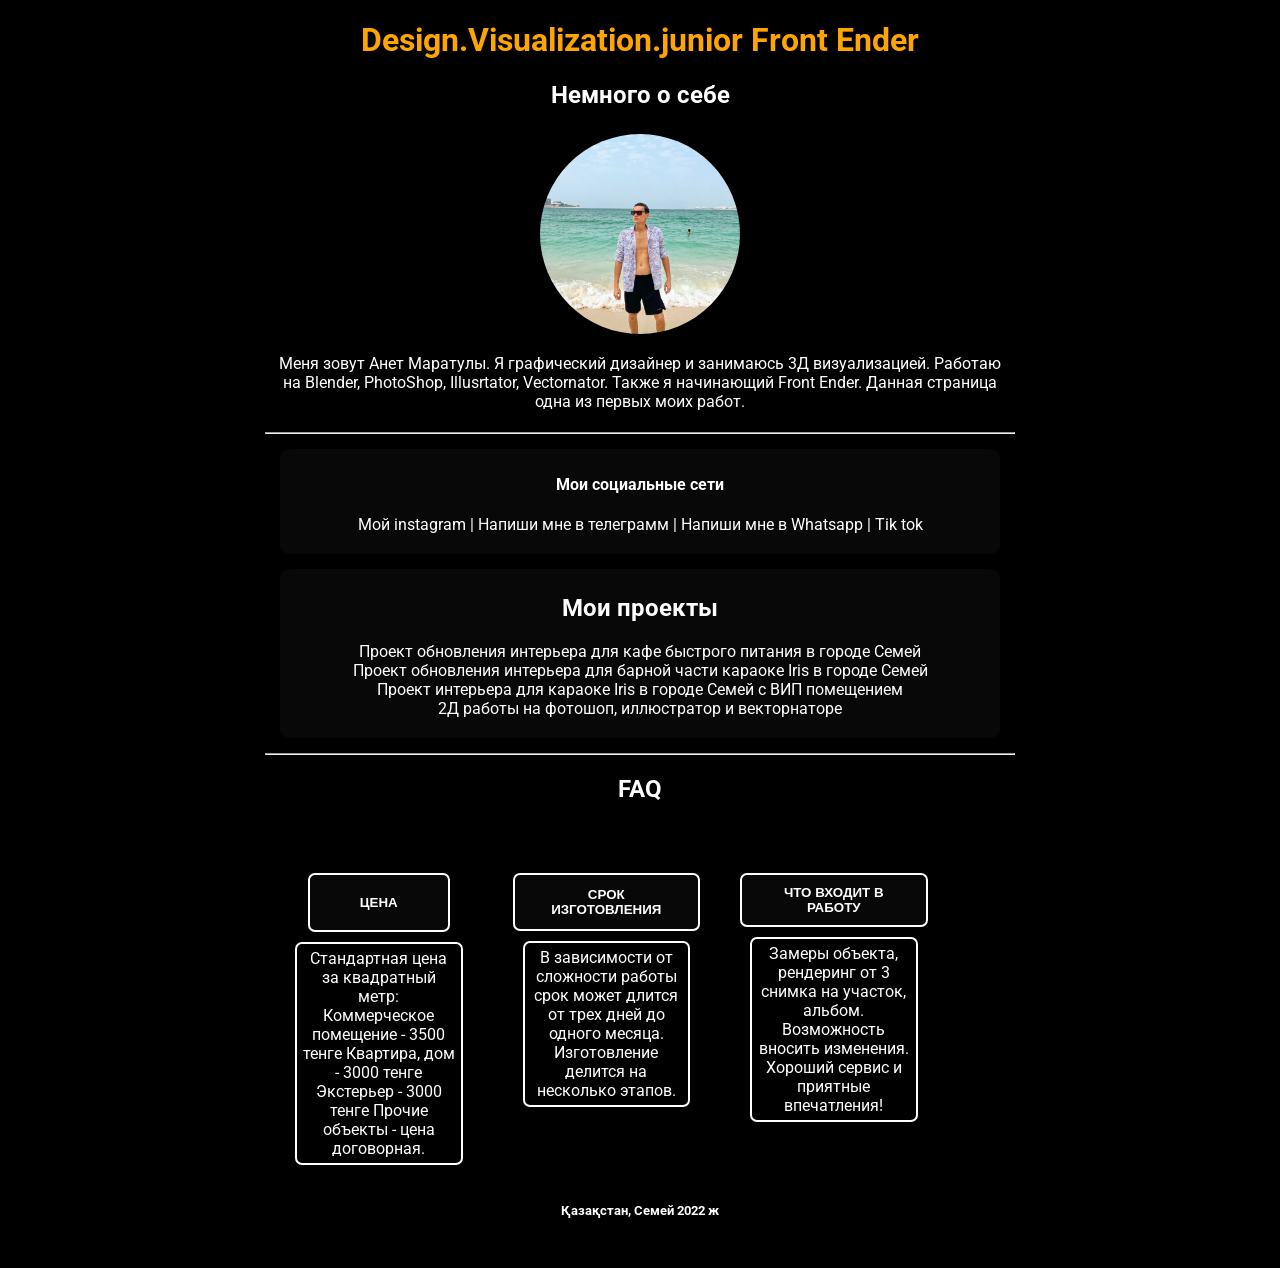
<file: index.html>
<!DOCTYPE html>
<html>
  <head>
   <meta charset="UTF-8">
    <title>Designer</title>
    <link href="styles.css" rel="stylesheet"/>
   
  </head>
  <body>
    <div class="container">
      <h1 align="center" > <font size="6" color="orange" >
        Design.Visualization.junior Front Ender </font></h1>
        <h2>Немного о себе</h2>
      <div class="info">
        
        <div>
          <img src="Anet.jpg" alt="Tursynzhan Anet"  class="avatar">
        </div>
        <div>
          <p>  
            Меня зовут Анет Маратулы. Я графический дизайнер и занимаюсь 3Д визуализацией. Работаю на Blender,
            PhotoShop, Illusrtator, Vectornator. Также я начинающий Front Ender. Данная страница одна из первых
            моих работ. 
          </p>  
        </div>
        
      </div>
      <hr>
      <div class="social">
      <h4 >Мои социальные сети</h4>
        
          <a href="https://instagram.com/tursynzhan12" target="_blank">Мой instagram</a>
          |
          <a href="https://t.me/maratovich12" target="_blank">Напиши мне в телеграмм</a>
          |
          <a href="https://wa.me/+77751334041" target="_blank">Напиши мне в Whatsapp</a>
          |
          <a href="https://vm.tiktok.com/ZMFkEMyPr/" target="_blank">Tik tok </a>
          
      </div>  
        
     <div class="projeckts"> 
     <h2>Мои проекты</h2>
     
      <div>
            <a href="shoqan.html">
              Проект обновления интерьера для кафе быстрого питания в городе Семей
            </a>
      </div>
      <div>
          <a href="iris1.html">
            Проект обновления интерьера для барной части караоке Iris в городе Семей
          </a>
      </div>
      <div>
          <a href="irisvip.html">
            Проект интерьера для караоке Iris в городе Семей с ВИП помещением
          </a>
      </div>
      <div>
           <a href="https://tursynzhan.github.io/html/">
            2Д работы на фотошоп, иллюстратор и векторнаторе
          </a>
      </div>
    </div>  
    <div>
      <hr>
      <h2>FAQ</h2>
     <div class="faq">
       <div>
        
        <button onclick="functcena ()" class='myknopka'>  Цена </button>
          <p id="cena">
            
            
              Стандартная цена за квадратный метр:
              Коммерческое помещение - 3500 тенге 
              Квартира, дом - 3000 тенге
              Экстерьер - 3000 тенге
              Прочие объекты - цена договорная. 
            
          </p>
        
  
          </script>
        </div>
        <div>
          <button onclick="functcena ()" class='srok'>  Срок изготовления </button>
          <p id="cena"> В зависимости от сложности работы срок может длится от трех дней до одного месяца. 
            Изготовление делится на несколько этапов. 
            
          </p>
        </div>
        <div>
          <button onclick="functcena ()" class='work'>  Что входит в работу </button>
          <p id="cena"> Замеры объекта, рендеринг от 3 снимка на участок, альбом. Возможность вносить изменения.  
            Хороший сервис и приятные впечатления!
            
          </p>
        </div>
    </div>
    
   
  
        

       




    </div>
    <div class="fin">
      <h5 align="center">Қазақстан, Семей 2022 ж</h5>
    </div>
    </div>
  </body>
</html>
</file>
<file: styles.css>
@import url('https://fonts.googleapis.com/css2?family=Roboto&display=swap');

body {
    background-color: #000000;
    color: #ffffff;

    font-size: 16px;
    font-weight: normal;
    font-family: 'Roboto', sans-serif;
}

a {
    color: #fff;
    text-decoration: none;
}

a:hover {
    text-decoration: underline;
}

a:active {
    color: rgb(167, 167, 167);
}

a:visited {
    color: rgb(130, 130, 130)
}

.avatar {
    width: 200px;
    border-radius: 50%;
    box-shadow: 4px 4px 14px rgba(0, 0, 0, 0.25);
}

.info {
     margin: 5px;
     height: 400;
     
    
    float: left;

}

.container {
    max-width: 750px;
    margin: auto;
    float: center;
    text-align: center;
}

.social {
    color: rgb(255, 255, 255);
    background: #10101088;
    border-radius: 10px;
    padding: 5px 0px 20px 0px;
    margin: 15px;
    box-sizing: border-box;
    text-align: center;
    float: center;
}

.projeckts {
    color: rgb(255, 255, 255);
    background: #1515156b;
    border-radius: 10px;
    padding: 5px 0px 20px 0px;
    margin: 15px;
    box-sizing: border-box;

}

.projeckts a:hover {
    background: #3f3f3f;
    text-decoration: none;
    border-radius: 5px;
    padding: 5px 6px;
    tansition: all 0.3s linear;
    	-webkit-transition: all 0.3s linear;
    	-moz-transition: all 0.3s linear; 	
    	text-transform: uppercase;  
    
}

.fin {
    margin: 400px 0px 50px 0px;
}

.faq div {
    text-align: center;
    padding: 50px 20px 30px 20px;
    
    

    float: left;
    /* border-left: #fff solid;
    box-sizing: border-box; */
    height: 90px;
    width: 25%;

}

.srok {
    border-left: #fff solid;
    border-right: #fff solid;
}

#cena {
    border: solid 2px;
    border-radius: 7px;
    font-size="1px"
    align: left;
    margin: 10px;
    padding: 5px 5px;
    
}



.myknopka {
    border: solid 2px;
    border-radius: 7px;
    padding: 20px 50px;
    background: #10101088;
    cursor: pointer;
    text-transform: uppercase;
    font-weight: bold;
    color: white;
    
    tansition: all 0.3s linear;
    	-webkit-transition: all 0.3s linear;
    	-moz-transition: all 0.3s linear; 	
    	text-transform: uppercase;   
        
}

.myknopka:active {
    background: #ff0c0c88;
    /* tansition: all 0.01s linear;
    	-webkit-transition: all 0.01s linear;
    	-moz-transition: all 0.01s linear;  */
} 

.myknopka:hover {
    background:rgb(85, 85, 85);
    	-webkit-transition: all 0.03s linear;
    	-moz-transition: all 0.03s linear; 
} 

/*  novaya knopka */
.srok {
    border: solid 2px;
    border-radius: 7px;
    padding: 12px 30px;
    background: #10101088;
    cursor: pointer;
    text-transform: uppercase;
    font-weight: bold;
    color: white;
    
    tansition: all 0.3s linear;
    	-webkit-transition: all 0.3s linear;
    	-moz-transition: all 0.3s linear; 	
    	text-transform: uppercase;   
        
}

.srok:active {
    background: #ff0c0c88;
    
} 

.srok:hover {
    background:rgb(85, 85, 85);
    	-webkit-transition: all 0.03s linear;
    	-moz-transition: all 0.03s linear; 
} 
/*  novaya knopka */
.work {
    border: solid 2px;
    border-radius: 7px;
    padding: 10px 30px;
    background: #10101088;
    cursor: pointer;
    text-transform: uppercase;
    font-weight: bold;
    color: white;
    
    tansition: all 0.3s linear;
    	-webkit-transition: all 0.3s linear;
    	-moz-transition: all 0.3s linear; 	
    	text-transform: uppercase;   
        
}

.work:active {
    background: #ff0c0c88;
    
} 

.work:hover {
    background:rgb(85, 85, 85);
    	-webkit-transition: all 0.03s linear;
    	-moz-transition: all 0.03s linear; 
}
</file>
